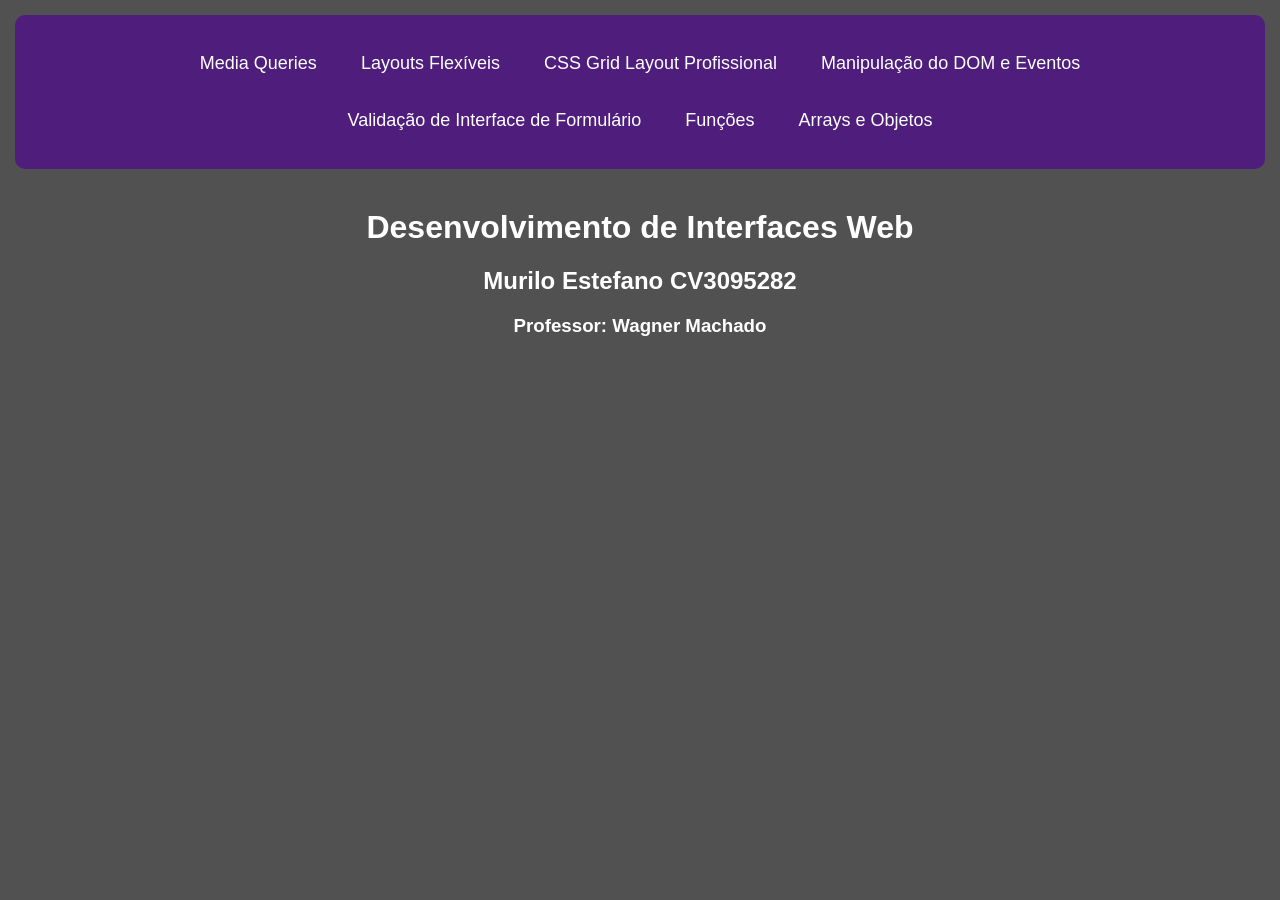
<file: index.html>
<!DOCTYPE html>
<html lang="en">
<head>
    <meta charset="UTF-8">
    <meta name="viewport" content="width=device-width, initial-scale=1.0">
    <link rel="stylesheet" href="./style.css">
    <title>Media querrys</title>
</head>
<body>
    <div class="container">
        <nav class="navBar">
                <a href="./MediaQueries/index.html">Media Queries</a>
                <a href="./LayoutsFlexiveis/index.html">Layouts Flexíveis</a>
                <a href="./CSS Grid Layout Profissional/index.html">CSS Grid Layout Profissional</a>
                <a href="./ManipulacaoDOM/index.html">Manipulação do DOM e Eventos</a>
                <a href="./Validação De Interfaces de Formulário/Index.html">Validação de Interface de Formulário</a>
                <a href="./funcoes/index.html">Funções</a>
                <a href="./Arrays_E_Objetos/index.html">Arrays e Objetos</a>
        </nav>
    </div>

        <h1>Desenvolvimento de Interfaces Web</h1>
        <h2>Murilo Estefano CV3095282</h2>
        <h3>Professor: Wagner Machado</h3>


    
</body>
</html>
</file>
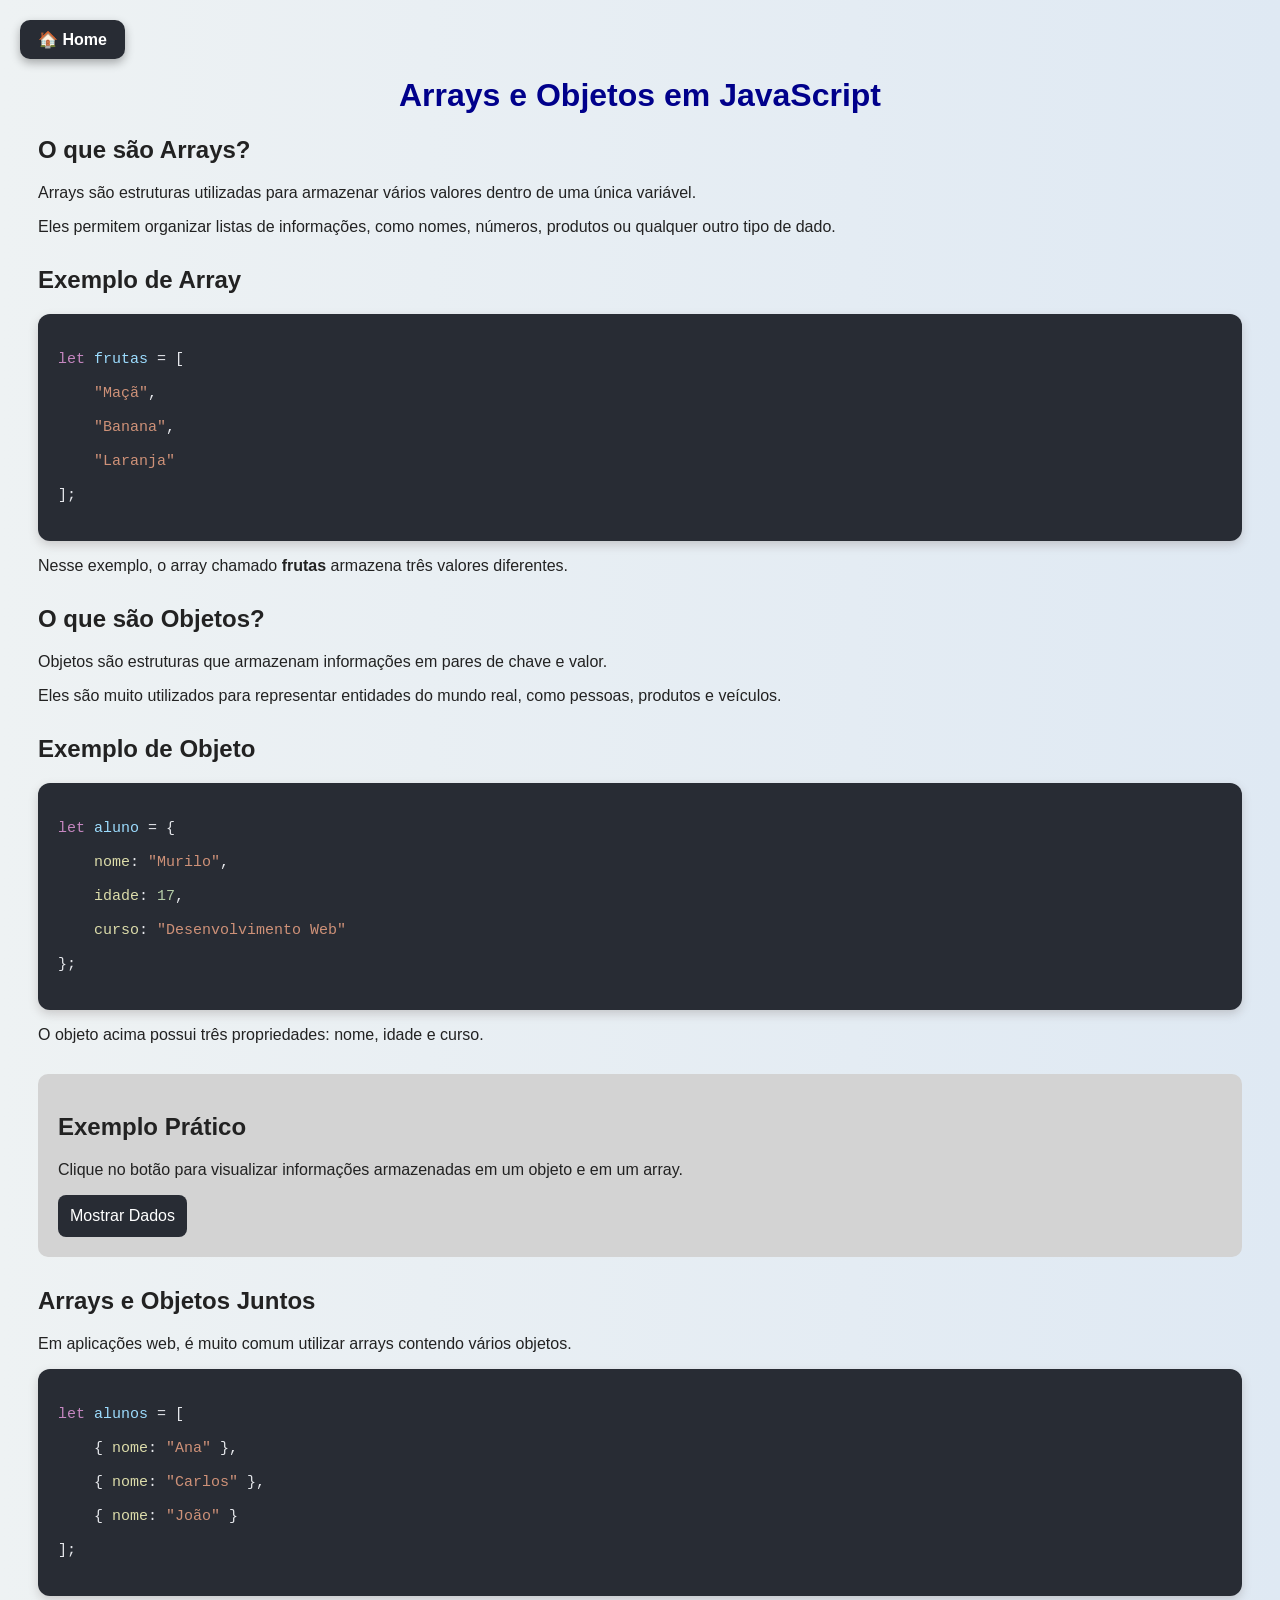
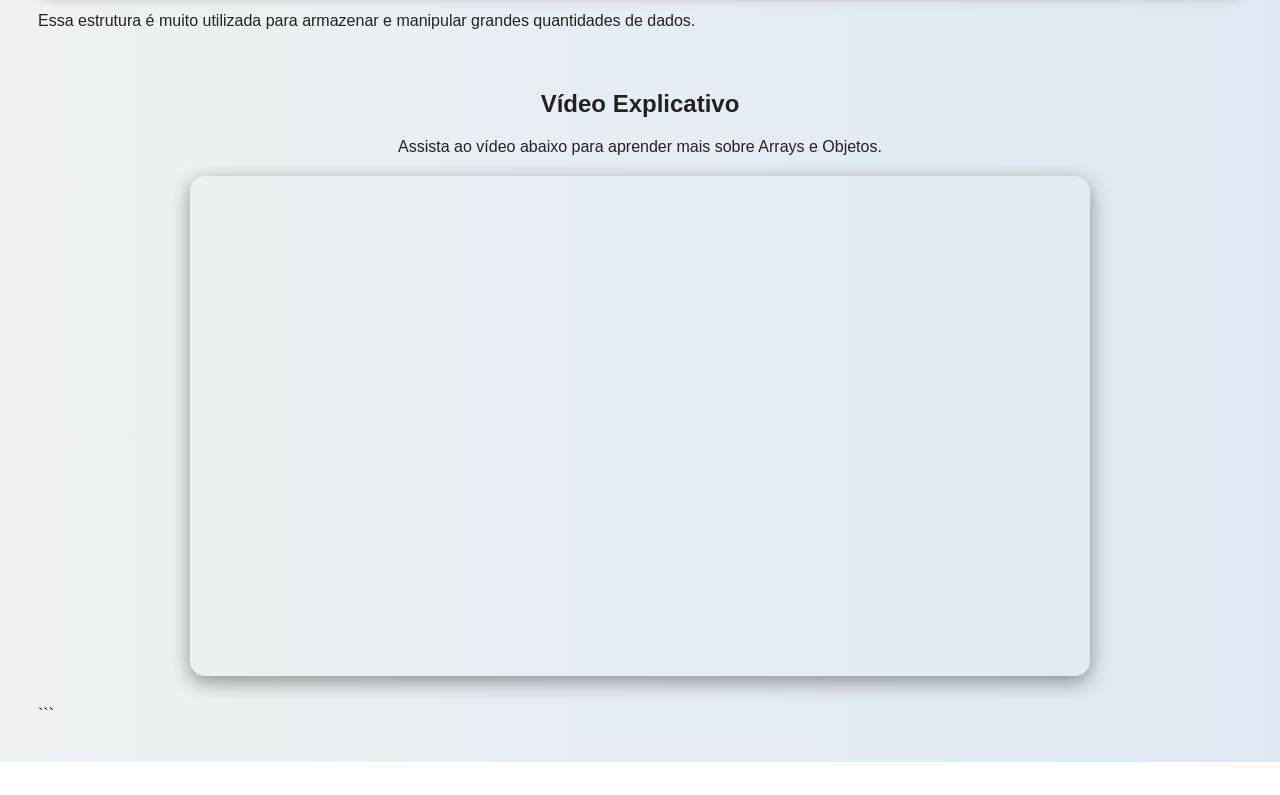
<file: Arrays_E_Objetos/index.html>
```html
<!DOCTYPE html>
<html lang="pt-BR">
<head>
    <meta charset="UTF-8">
    <meta name="viewport" content="width=device-width, initial-scale=1.0">

    <link rel="stylesheet" href="./arraysObjetos.css">

    <title>Arrays e Objetos</title>
</head>
<body>

    <a href="../index.html" class="botao-home">🏠 Home</a>

    <h1>Arrays e Objetos em JavaScript</h1>

    <section>
        <h2>O que são Arrays?</h2>

        <p>
            Arrays são estruturas utilizadas para armazenar vários valores
            dentro de uma única variável.
        </p>

        <p>
            Eles permitem organizar listas de informações, como nomes,
            números, produtos ou qualquer outro tipo de dado.
        </p>
    </section>

    <section>
        <h2>Exemplo de Array</h2>

<pre>
<code>
<span class="rosa">let</span> <span class="azul">frutas</span> = [

    <span class="laranja">"Maçã"</span>,

    <span class="laranja">"Banana"</span>,

    <span class="laranja">"Laranja"</span>

];
</code>
</pre>

        <p>
            Nesse exemplo, o array chamado <strong>frutas</strong>
            armazena três valores diferentes.
        </p>
    </section>

    <section>
        <h2>O que são Objetos?</h2>

        <p>
            Objetos são estruturas que armazenam informações em pares
            de chave e valor.
        </p>

        <p>
            Eles são muito utilizados para representar entidades do mundo
            real, como pessoas, produtos e veículos.
        </p>
    </section>

    <section>
        <h2>Exemplo de Objeto</h2>

<pre>
<code>
<span class="rosa">let</span> <span class="azul">aluno</span> = {

    <span class="amarelo">nome</span>: <span class="laranja">"Murilo"</span>,

    <span class="amarelo">idade</span>: <span class="verde">17</span>,

    <span class="amarelo">curso</span>: <span class="laranja">"Desenvolvimento Web"</span>

};
</code>
</pre>

        <p>
            O objeto acima possui três propriedades: nome, idade e curso.
        </p>
    </section>

    <section class="caixa">

        <h2>Exemplo Prático</h2>

        <p>
            Clique no botão para visualizar informações armazenadas
            em um objeto e em um array.
        </p>

        <button onclick="mostrarDados()">
            Mostrar Dados
        </button>

    </section>

    <section>
        <h2>Arrays e Objetos Juntos</h2>

        <p>
            Em aplicações web, é muito comum utilizar arrays contendo
            vários objetos.
        </p>

<pre>
<code>
<span class="rosa">let</span> <span class="azul">alunos</span> = [

    { <span class="amarelo">nome</span>: <span class="laranja">"Ana"</span> },

    { <span class="amarelo">nome</span>: <span class="laranja">"Carlos"</span> },

    { <span class="amarelo">nome</span>: <span class="laranja">"João"</span> }

];
</code>
</pre>

        <p>
            Essa estrutura é muito utilizada para armazenar e manipular
            grandes quantidades de dados.
        </p>

    </section>

    <section class="video-section">

        <h2>Vídeo Explicativo</h2>

        <p>
            Assista ao vídeo abaixo para aprender mais sobre Arrays e Objetos.
        </p>

        <div class="video-container">

            <iframe
                src="https://www.youtube.com/embed/XdkW62tkAgU"
                title="Arrays e Objetos JavaScript"
                allowfullscreen>
            </iframe>

        </div>

    </section>

    <script>

        function mostrarDados() {

            let frutas = [
                "Maçã",
                "Banana",
                "Laranja"
            ];

            let aluno = {
                nome: "Murilo",
                idade: 17
            };

            alert(
                "Primeira fruta: " + frutas[0] +
                "\nNome: " + aluno.nome +
                "\nIdade: " + aluno.idade
            );

        }

    </script>

</body>
</html>
```
</file>
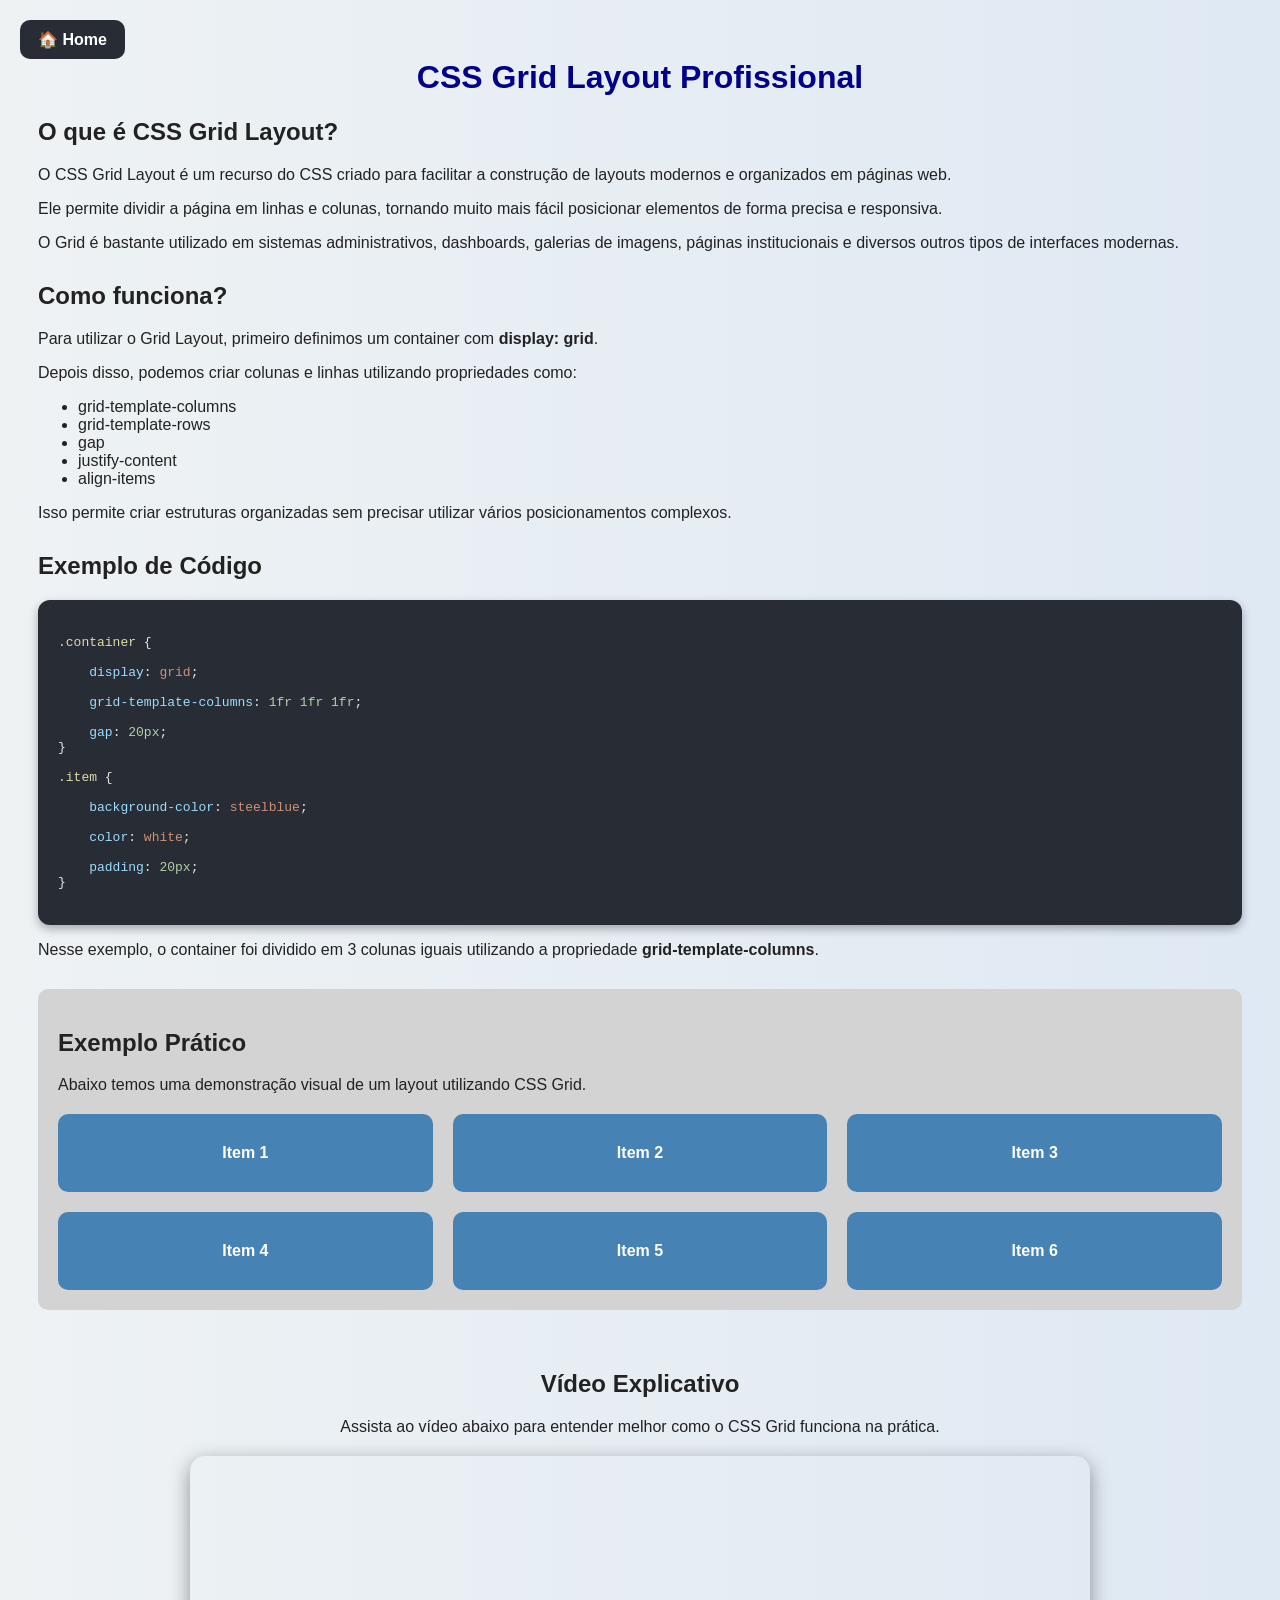
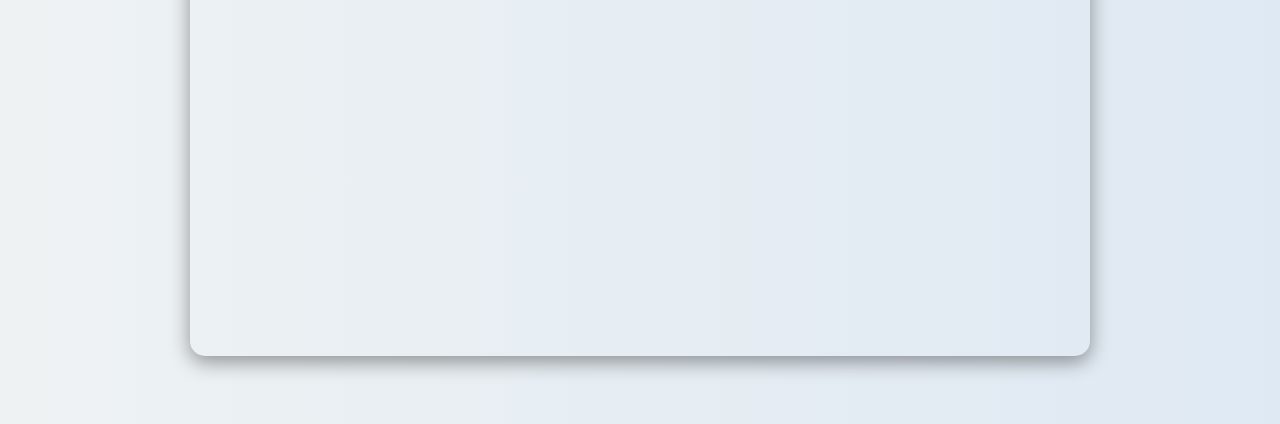
<file: CSS Grid Layout Profissional/index.html>
<!DOCTYPE html>
<html lang="pt-BR">
<head>
    <meta charset="UTF-8">
    <meta name="viewport" content="width=device-width, initial-scale=1.0">

    <link rel="stylesheet" href="./gridLayoutProfissional.css">

    <title>CSS Grid Layout Profissional</title>
</head>
<body>

    <a href="../index.html" class="botao-home">🏠 Home</a>

    <h1>CSS Grid Layout Profissional</h1>

    <section>
        <h2>O que é CSS Grid Layout?</h2>

        <p>
            O CSS Grid Layout é um recurso do CSS criado para facilitar a construção
            de layouts modernos e organizados em páginas web.
        </p>

        <p>
            Ele permite dividir a página em linhas e colunas, tornando muito mais fácil
            posicionar elementos de forma precisa e responsiva.
        </p>

        <p>
            O Grid é bastante utilizado em sistemas administrativos, dashboards,
            galerias de imagens, páginas institucionais e diversos outros tipos
            de interfaces modernas.
        </p>
    </section>

    <section>
        <h2>Como funciona?</h2>

        <p>
            Para utilizar o Grid Layout, primeiro definimos um container com
            <strong>display: grid</strong>.
        </p>

        <p>
            Depois disso, podemos criar colunas e linhas utilizando propriedades como:
        </p>

        <ul>
            <li>grid-template-columns</li>
            <li>grid-template-rows</li>
            <li>gap</li>
            <li>justify-content</li>
            <li>align-items</li>
        </ul>

        <p>
            Isso permite criar estruturas organizadas sem precisar utilizar vários
            posicionamentos complexos.
        </p>
    </section>

    <section>
        <h2>Exemplo de Código</h2>

<pre>
<code>
<span class="amarelo">.container</span> {

    <span class="azul">display</span>: <span class="laranja">grid</span>;

    <span class="azul">grid-template-columns</span>: <span class="verde">1fr 1fr 1fr</span>;

    <span class="azul">gap</span>: <span class="verde">20px</span>;
}

<span class="amarelo">.item</span> {

    <span class="azul">background-color</span>: <span class="laranja">steelblue</span>;

    <span class="azul">color</span>: <span class="laranja">white</span>;

    <span class="azul">padding</span>: <span class="verde">20px</span>;
}
</code>
</pre>

        <p>
            Nesse exemplo, o container foi dividido em 3 colunas iguais utilizando
            a propriedade <strong>grid-template-columns</strong>.
        </p>
    </section>

    <section class="caixa">
        <h2>Exemplo Prático</h2>

        <p>
            Abaixo temos uma demonstração visual de um layout utilizando CSS Grid.
        </p>

        <div class="grid-container">

            <div class="grid-item">Item 1</div>

            <div class="grid-item">Item 2</div>

            <div class="grid-item">Item 3</div>

            <div class="grid-item">Item 4</div>

            <div class="grid-item">Item 5</div>

            <div class="grid-item">Item 6</div>

        </div>
    </section>

    <section class="video-section">

        <h2>Vídeo Explicativo</h2>

        <p>
            Assista ao vídeo abaixo para entender melhor como o CSS Grid funciona
            na prática.
        </p>

        <div class="video-container">

            <iframe
        src="https://www.youtube.com/embed/p8q2_VIk-2Y"
        title="Vídeo sobre CSS Grid"
        allowfullscreen>
    </iframe>

        </div>

    </section>

</body>
</html>
</file>
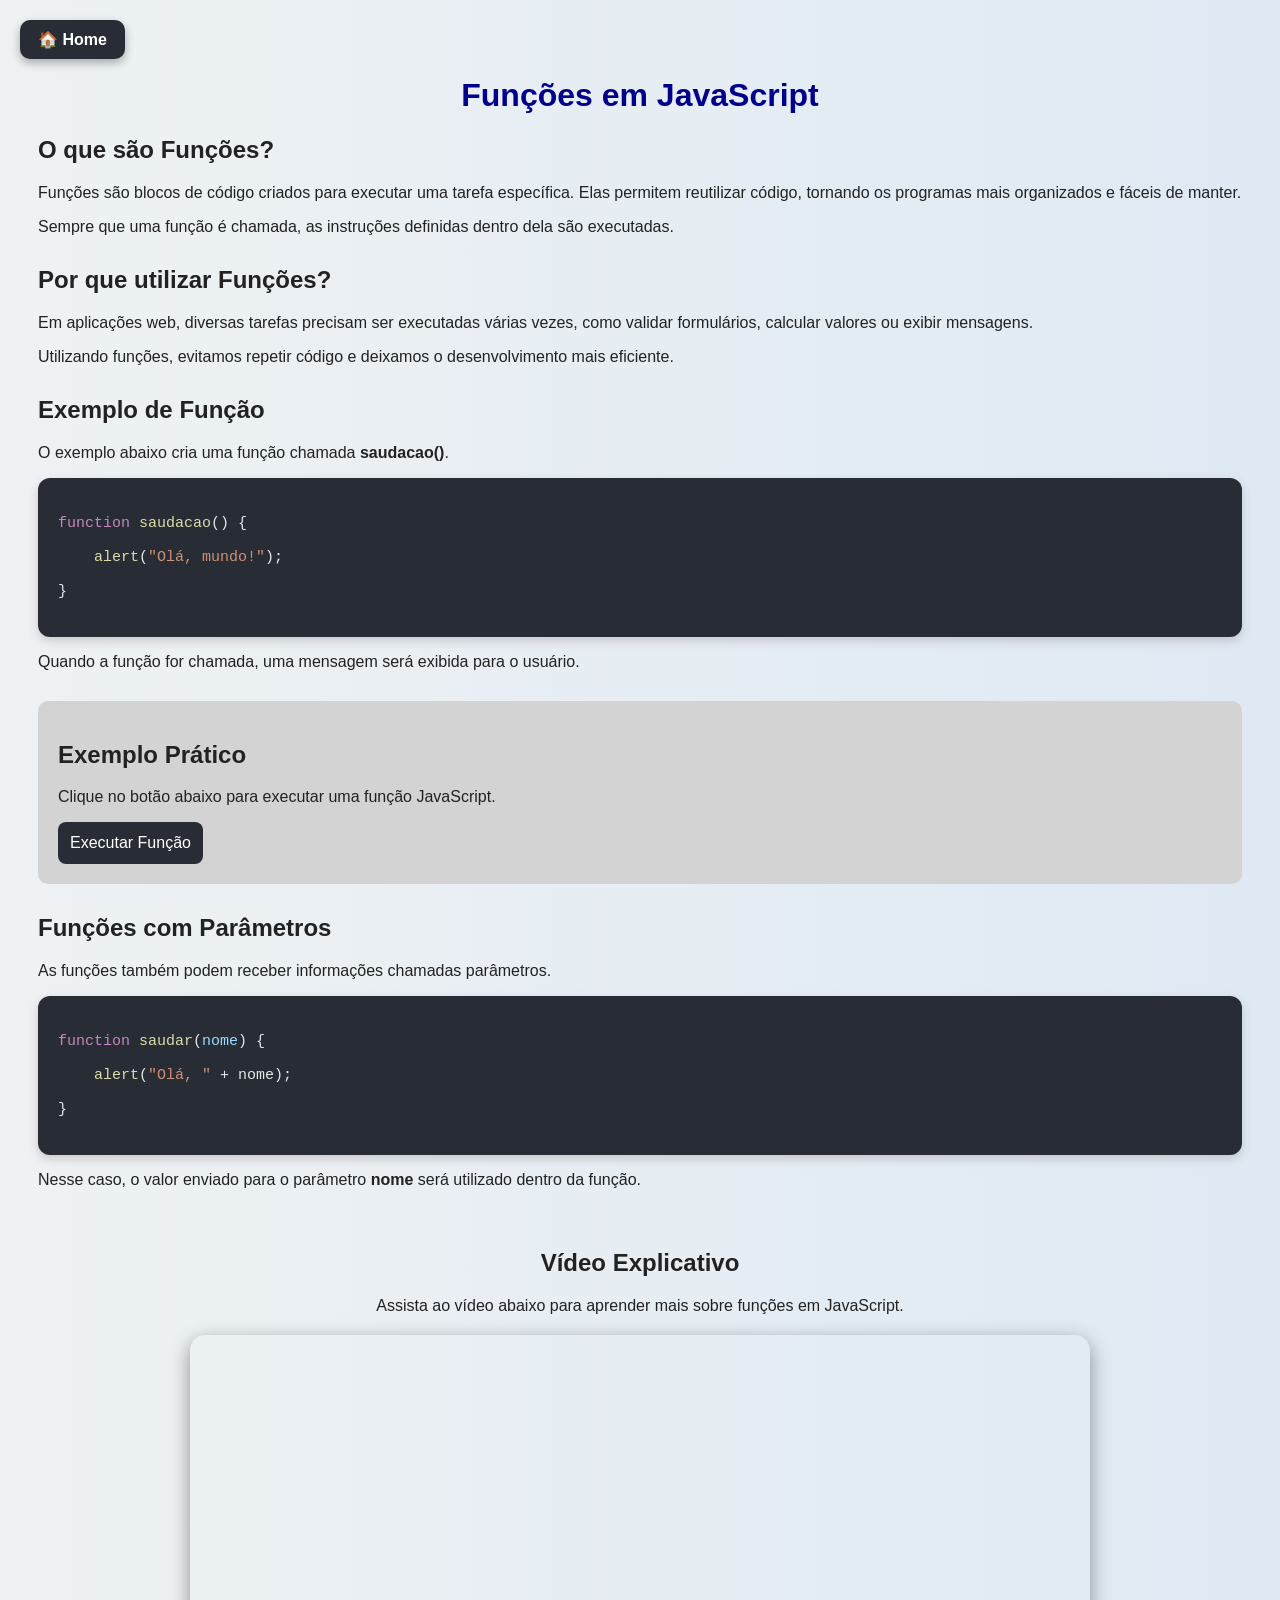
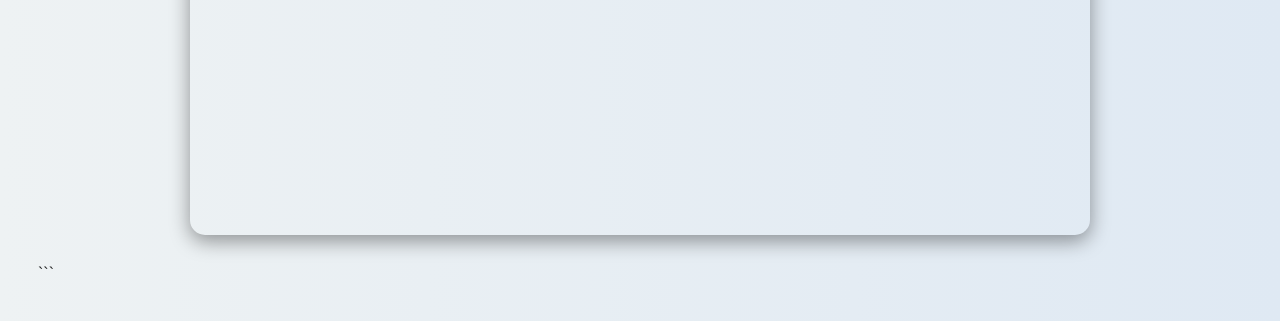
<file: funcoes/index.html>
```html
<!DOCTYPE html>
<html lang="pt-BR">
<head>
    <meta charset="UTF-8">
    <meta name="viewport" content="width=device-width, initial-scale=1.0">

    <link rel="stylesheet" href="./funcoes.css">

    <title>Funções em JavaScript</title>
</head>
<body>

    <a href="../index.html" class="botao-home">🏠 Home</a>

    <h1>Funções em JavaScript</h1>

    <section>
        <h2>O que são Funções?</h2>

        <p>
            Funções são blocos de código criados para executar uma tarefa específica.
            Elas permitem reutilizar código, tornando os programas mais organizados
            e fáceis de manter.
        </p>

        <p>
            Sempre que uma função é chamada, as instruções definidas dentro dela
            são executadas.
        </p>
    </section>

    <section>
        <h2>Por que utilizar Funções?</h2>

        <p>
            Em aplicações web, diversas tarefas precisam ser executadas várias vezes,
            como validar formulários, calcular valores ou exibir mensagens.
        </p>

        <p>
            Utilizando funções, evitamos repetir código e deixamos o desenvolvimento
            mais eficiente.
        </p>
    </section>

    <section>
        <h2>Exemplo de Função</h2>

        <p>
            O exemplo abaixo cria uma função chamada
            <strong>saudacao()</strong>.
        </p>

<pre>
<code>
<span class="rosa">function</span> <span class="amarelo">saudacao</span>() {

    <span class="amarelo">alert</span>(<span class="laranja">"Olá, mundo!"</span>);

}
</code>
</pre>

        <p>
            Quando a função for chamada, uma mensagem será exibida para o usuário.
        </p>
    </section>

    <section class="caixa">
        <h2>Exemplo Prático</h2>

        <p>
            Clique no botão abaixo para executar uma função JavaScript.
        </p>

        <button onclick="mostrarMensagem()">
            Executar Função
        </button>

    </section>

    <section>
        <h2>Funções com Parâmetros</h2>

        <p>
            As funções também podem receber informações chamadas parâmetros.
        </p>

<pre>
<code>
<span class="rosa">function</span> <span class="amarelo">saudar</span>(<span class="azul">nome</span>) {

    <span class="amarelo">alert</span>(<span class="laranja">"Olá, "</span> + nome);

}
</code>
</pre>

        <p>
            Nesse caso, o valor enviado para o parâmetro
            <strong>nome</strong> será utilizado dentro da função.
        </p>
    </section>

    <section class="video-section">

        <h2>Vídeo Explicativo</h2>

        <p>
            Assista ao vídeo abaixo para aprender mais sobre funções em JavaScript.
        </p>

        <div class="video-container">

            <iframe
                src="https://www.youtube.com/embed/mc3TKp2XzhI"
                title="Funções JavaScript"
                allowfullscreen>
            </iframe>

        </div>

    </section>

    <script>

        function mostrarMensagem() {

            alert("Função executada com sucesso!");

        }

    </script>

</body>
</html>
```
</file>
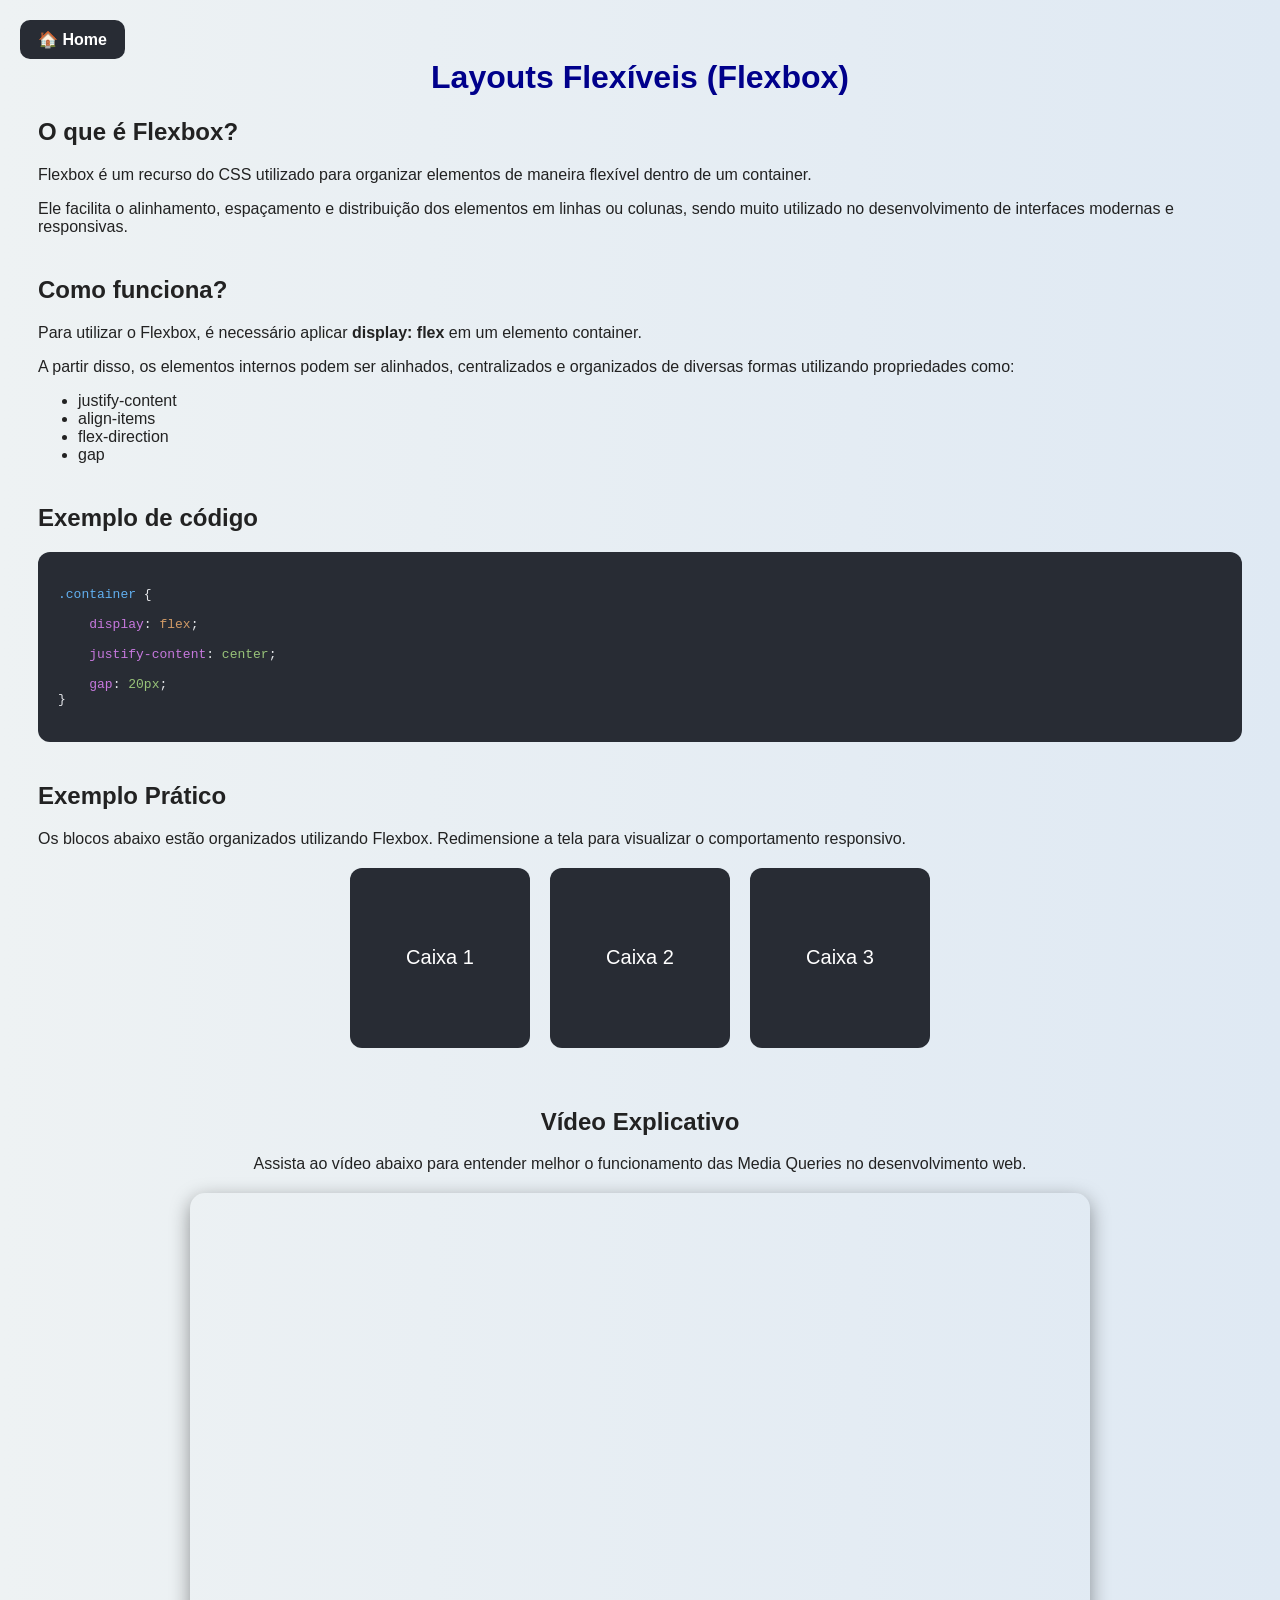
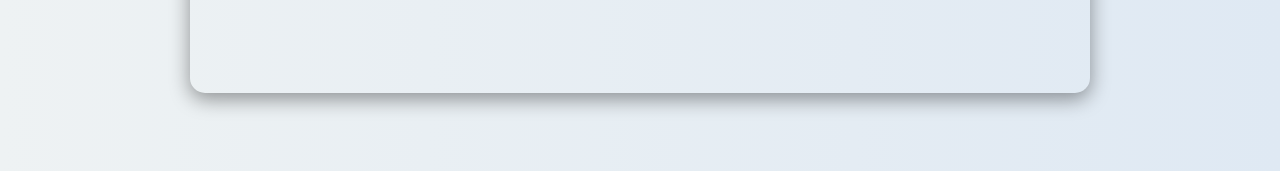
<file: LayoutsFlexiveis/index.html>
<!DOCTYPE html>
<html lang="pt-BR">
<head>
    <meta charset="UTF-8">
    <meta name="viewport" content="width=device-width, initial-scale=1.0">
    
    <link rel="stylesheet" href="./flexbox.css">

    <title>Layouts Flexíveis - Flexbox</title>
</head>
<body>

    <a href="../index.html" class="botao-home">🏠 Home</a>

    <h1>Layouts Flexíveis (Flexbox)</h1>

    <section>

        <h2>O que é Flexbox?</h2>

        <p>
            Flexbox é um recurso do CSS utilizado para organizar elementos
            de maneira flexível dentro de um container.
        </p>

        <p>
            Ele facilita o alinhamento, espaçamento e distribuição dos elementos
            em linhas ou colunas, sendo muito utilizado no desenvolvimento
            de interfaces modernas e responsivas.
        </p>

    </section>

    <section>

        <h2>Como funciona?</h2>

        <p>
            Para utilizar o Flexbox, é necessário aplicar
            <strong>display: flex</strong> em um elemento container.
        </p>

        <p>
            A partir disso, os elementos internos podem ser alinhados,
            centralizados e organizados de diversas formas utilizando
            propriedades como:
        </p>

        <ul>
            <li>justify-content</li>
            <li>align-items</li>
            <li>flex-direction</li>
            <li>gap</li>
        </ul>

    </section>

    <section>

        <h2>Exemplo de código</h2>

<pre>
<code>
<span class="azul">.container</span> {

    <span class="rosa">display</span>: <span class="laranja">flex</span>;

    <span class="rosa">justify-content</span>: <span class="verde">center</span>;

    <span class="rosa">gap</span>: <span class="verde">20px</span>;
}
</code>
</pre>

    </section>

    <section class="demonstracao">

        <h2>Exemplo Prático</h2>

        <p>
            Os blocos abaixo estão organizados utilizando Flexbox.
            Redimensione a tela para visualizar o comportamento responsivo.
        </p>

        <div class="container-flex">

            <div class="caixa">Caixa 1</div>

            <div class="caixa">Caixa 2</div>

            <div class="caixa">Caixa 3</div>

        </div>

    </section>

    <section class="video-section">

    <h2>Vídeo Explicativo</h2>

    <p>
        Assista ao vídeo abaixo para entender melhor o funcionamento
        das Media Queries no desenvolvimento web.
    </p>

    <div class="video-container">

        <iframe 
            src="https://www.youtube.com/embed/YeGn9nGies0"
            title="Vídeo sobre Media Queries"
            allowfullscreen>
        </iframe>

    </div>

</section>

</body>
</html>
</file>
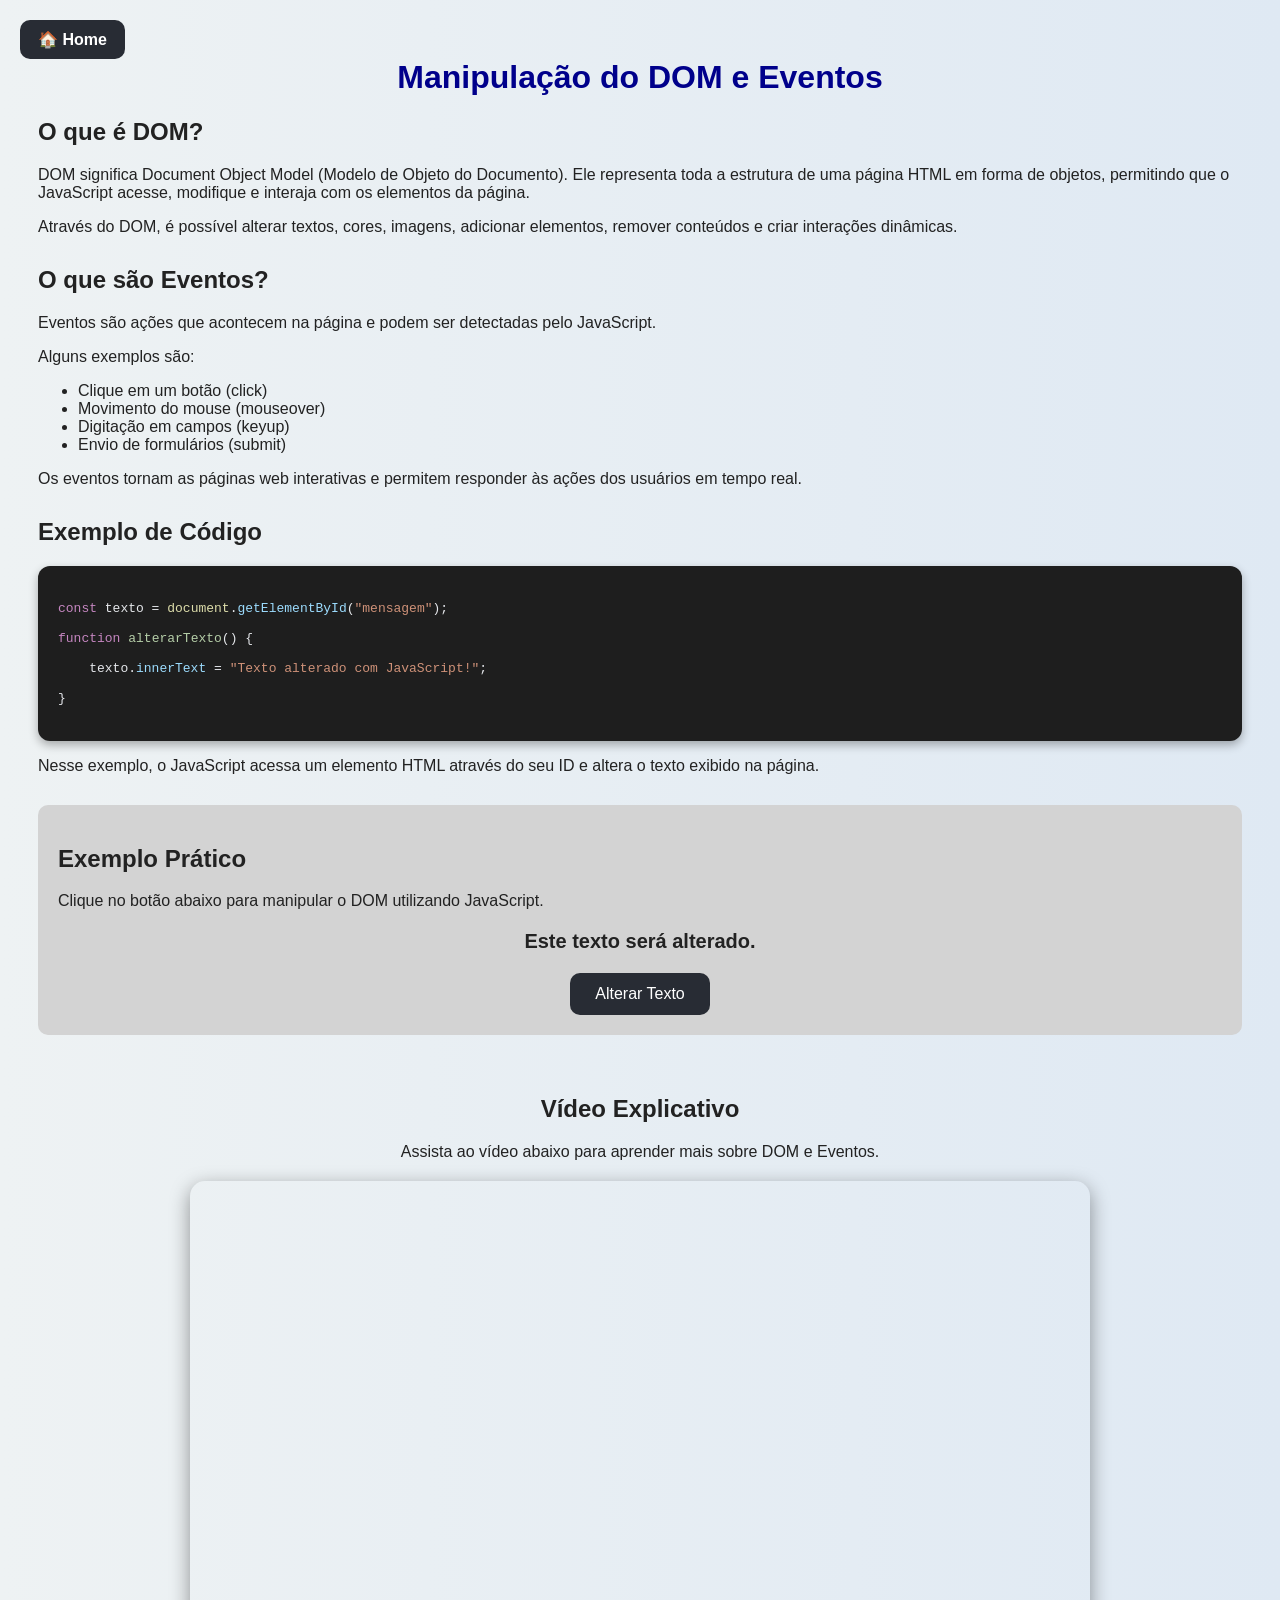
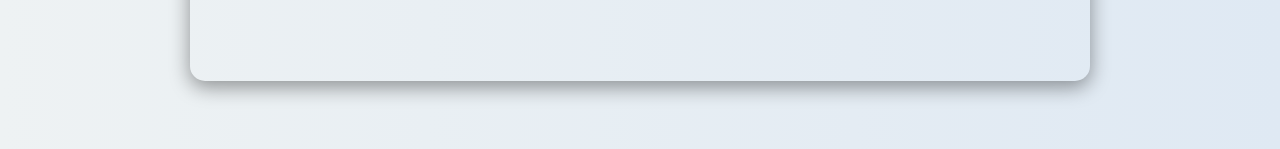
<file: ManipulacaoDOM/index.html>
<!DOCTYPE html>
<html lang="pt-BR">
<head>
    <meta charset="UTF-8">
    <meta name="viewport" content="width=device-width, initial-scale=1.0">
    
    <link rel="stylesheet" href="./dom.css">

    <title>Manipulação do DOM e Eventos</title>
</head>
<body>

    <a href="../index.html" class="botao-home">🏠 Home</a>

    <h1>Manipulação do DOM e Eventos</h1>

    <section>

        <h2>O que é DOM?</h2>

        <p>
            DOM significa Document Object Model (Modelo de Objeto do Documento).
            Ele representa toda a estrutura de uma página HTML em forma de objetos,
            permitindo que o JavaScript acesse, modifique e interaja com os elementos da página.
        </p>

        <p>
            Através do DOM, é possível alterar textos, cores, imagens,
            adicionar elementos, remover conteúdos e criar interações dinâmicas.
        </p>

    </section>

    <section>

        <h2>O que são Eventos?</h2>

        <p>
            Eventos são ações que acontecem na página e podem ser detectadas
            pelo JavaScript.
        </p>

        <p>
            Alguns exemplos são:
        </p>

        <ul>
            <li>Clique em um botão (click)</li>
            <li>Movimento do mouse (mouseover)</li>
            <li>Digitação em campos (keyup)</li>
            <li>Envio de formulários (submit)</li>
        </ul>

        <p>
            Os eventos tornam as páginas web interativas e permitem responder
            às ações dos usuários em tempo real.
        </p>

    </section>

    <section>

        <h2>Exemplo de Código</h2>

<pre>
<code>
<span class="rosa">const</span> texto = <span class="amarelo">document</span>.<span class="azul">getElementById</span>(<span class="laranja">"mensagem"</span>);

<span class="rosa">function</span> <span class="verde">alterarTexto</span>() {

    texto.<span class="azul">innerText</span> = <span class="laranja">"Texto alterado com JavaScript!"</span>;

}
</code>
</pre>

        <p>
            Nesse exemplo, o JavaScript acessa um elemento HTML através do seu ID
            e altera o texto exibido na página.
        </p>

    </section>

    <section class="caixa">

        <h2>Exemplo Prático</h2>

        <p>
            Clique no botão abaixo para manipular o DOM utilizando JavaScript.
        </p>

        <div class="exemplo-dom">

            <p id="mensagem">
                Este texto será alterado.
            </p>

            <button onclick="alterarTexto()">
                Alterar Texto
            </button>

        </div>

    </section>

    <section class="video-section">

        <h2>Vídeo Explicativo</h2>

        <p>
            Assista ao vídeo abaixo para aprender mais sobre DOM e Eventos.
        </p>

        <div class="video-container">

            <iframe
                src="https://www.youtube.com/embed/0buVOT-pBtw"
                title="Manipulação do DOM e Eventos"
                allowfullscreen>
            </iframe>

        </div>

    </section>
<script src="./script.js"></script>
</body>
</html>
</file>
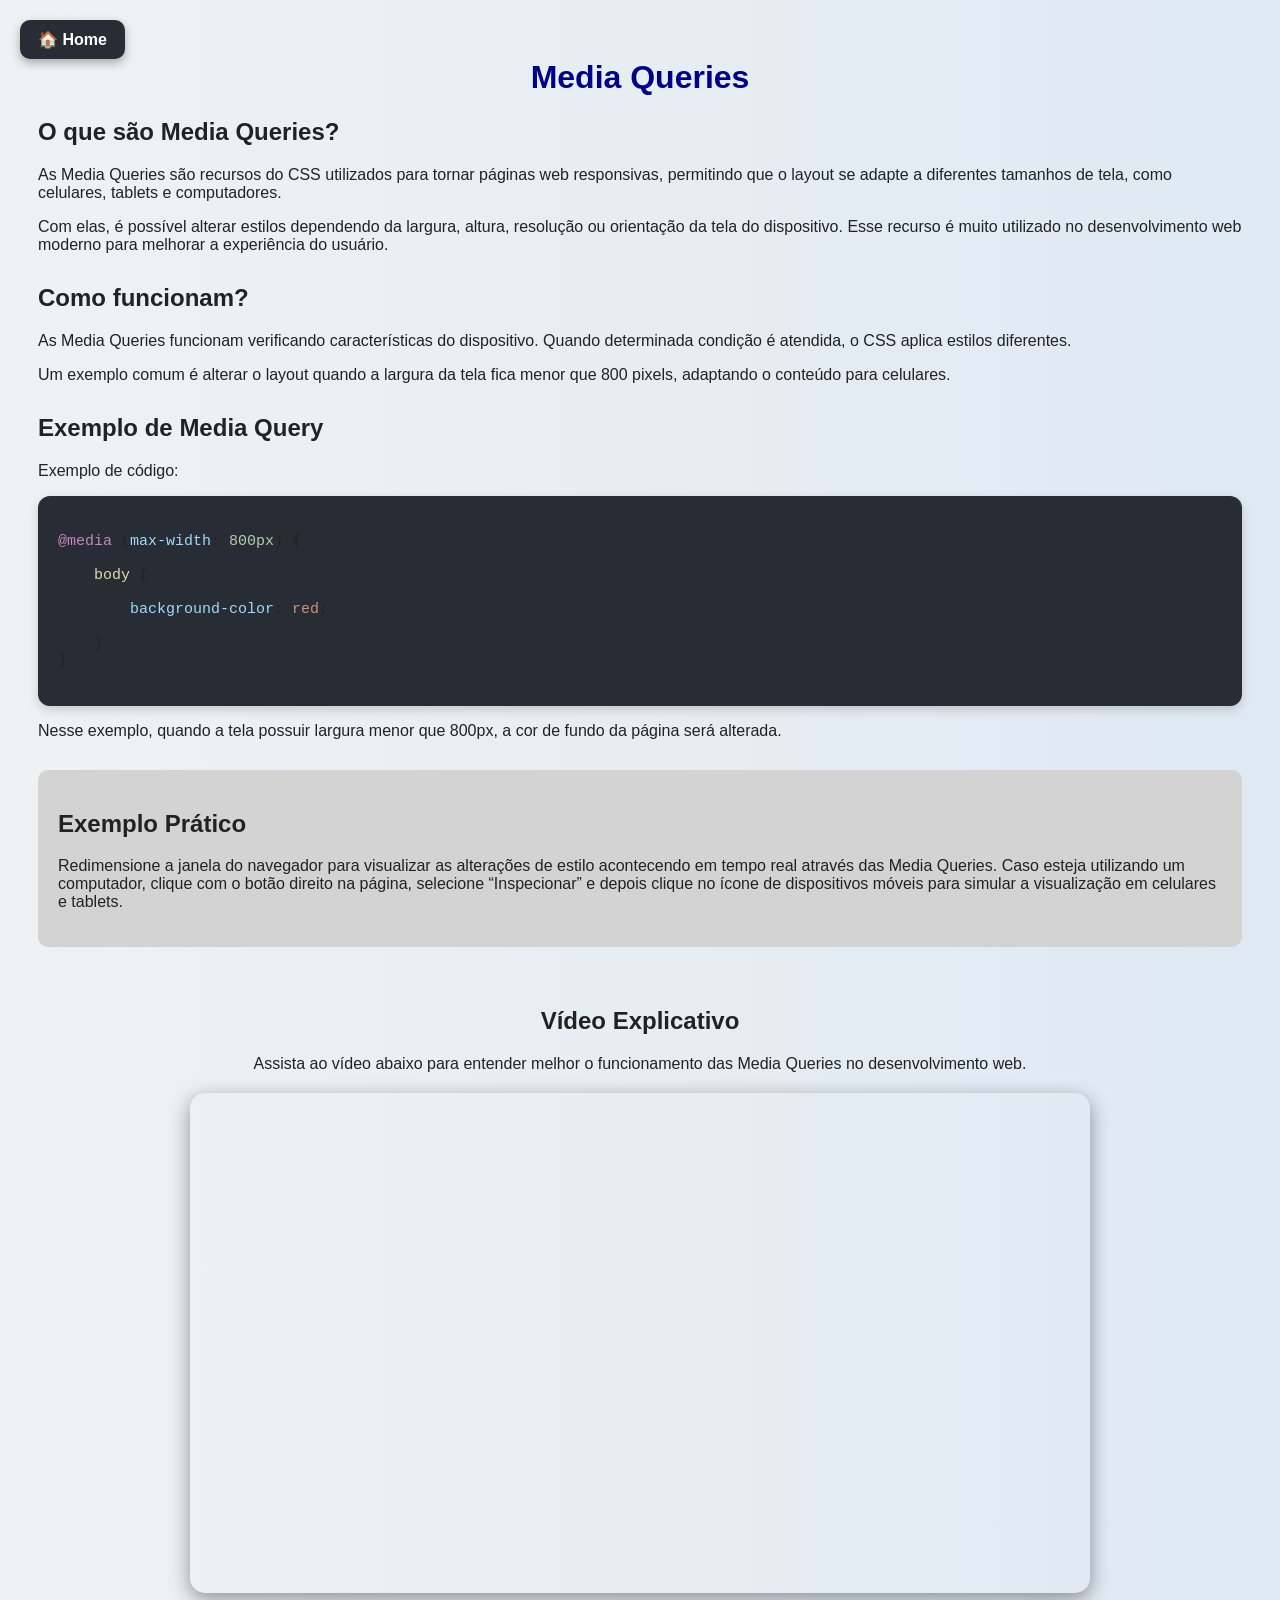
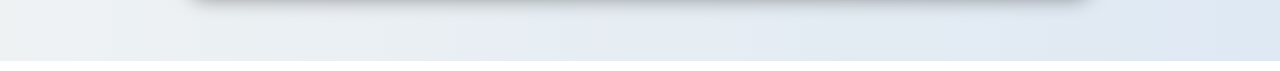
<file: MediaQueries/index.html>
<!DOCTYPE html>
<html lang="pt-BR">
<head>
    <meta charset="UTF-8">
    <meta name="viewport" content="width=device-width, initial-scale=1.0">

    <link rel="stylesheet" href="./mediaQueries.css">

    <title>Media Queries</title>
</head>
<body>
    <a href="../index.html" class="botao-home">🏠 Home</a>

    <h1>Media Queries</h1>

    <section>
        <h2>O que são Media Queries?</h2>

        <p>
            As Media Queries são recursos do CSS utilizados para tornar páginas web responsivas,
            permitindo que o layout se adapte a diferentes tamanhos de tela, como celulares,
            tablets e computadores.
        </p>

        <p>
            Com elas, é possível alterar estilos dependendo da largura, altura,
            resolução ou orientação da tela do dispositivo. Esse recurso é muito
            utilizado no desenvolvimento web moderno para melhorar a experiência do usuário.
        </p>
    </section>

    <section>
        <h2>Como funcionam?</h2>

        <p>
            As Media Queries funcionam verificando características do dispositivo.
            Quando determinada condição é atendida, o CSS aplica estilos diferentes.
        </p>

        <p>
            Um exemplo comum é alterar o layout quando a largura da tela fica menor
            que 800 pixels, adaptando o conteúdo para celulares.
        </p>
    </section>

    <section>
        <h2>Exemplo de Media Query</h2>

        <p>
            Exemplo de código:
        </p>

<pre>
<code>
<span class="rosa">@media</span> (<span class="azul">max-width</span>: <span class="verde">800px</span>) {

    <span class="amarelo">body</span> {

        <span class="azul">background-color</span>: <span class="laranja">red</span>;

    }
}
</code>
</pre>

        <p>
            Nesse exemplo, quando a tela possuir largura menor que 800px,
            a cor de fundo da página será alterada.
        </p>
    </section>

    <section class="caixa">
        <h2>Exemplo Prático</h2>

        <p>
            Redimensione a janela do navegador para visualizar as alterações de estilo
            acontecendo em tempo real através das Media Queries.

            Caso esteja utilizando um computador, clique com o botão direito na página,
            selecione “Inspecionar” e depois clique no ícone de dispositivos móveis
            para simular a visualização em celulares e tablets.
        </p>
    </section>

    <section class="video-section">

    <h2>Vídeo Explicativo</h2>

    <p>
        Assista ao vídeo abaixo para entender melhor o funcionamento
        das Media Queries no desenvolvimento web.
    </p>

    <div class="video-container">

        <iframe 
            src="https://www.youtube.com/embed/9rY8V2rvP2o"
            title="Vídeo sobre Media Queries"
            allowfullscreen>
        </iframe>

    </div>

</section>

</body>
</html>
</file>
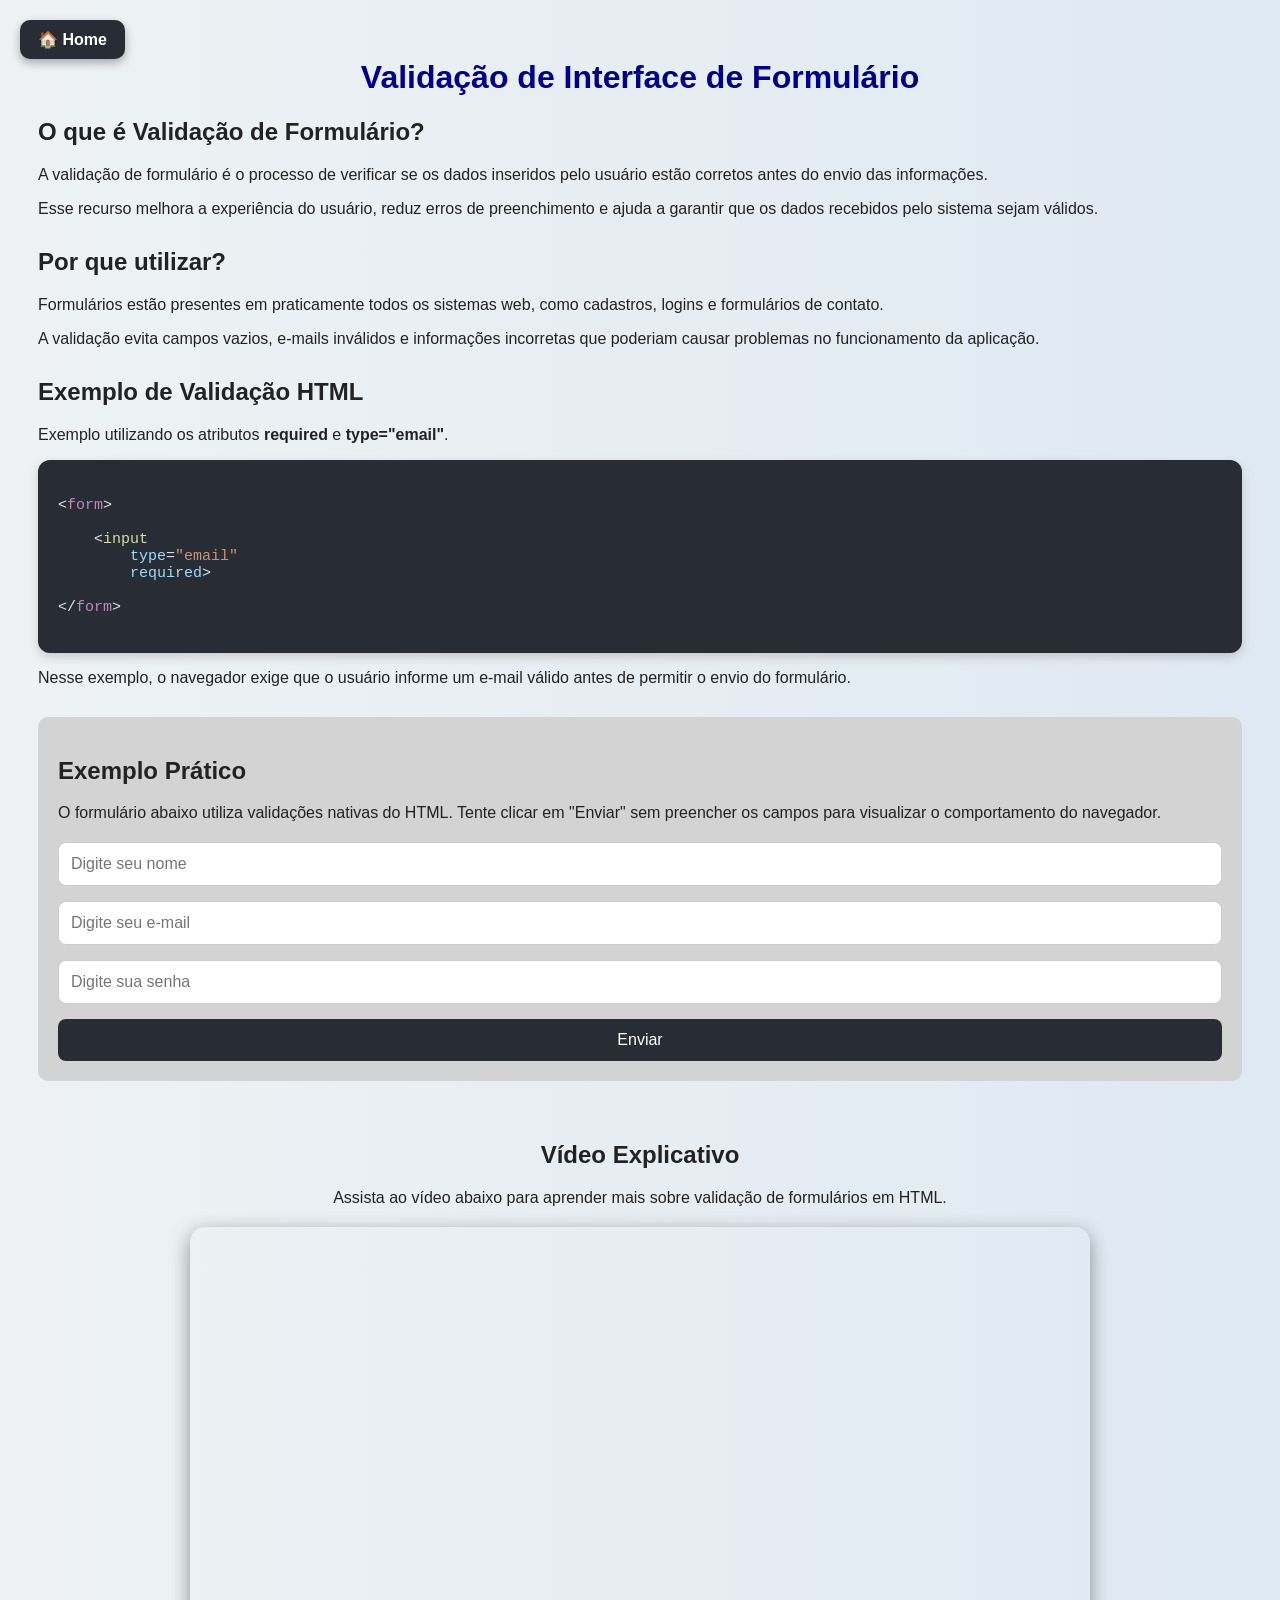
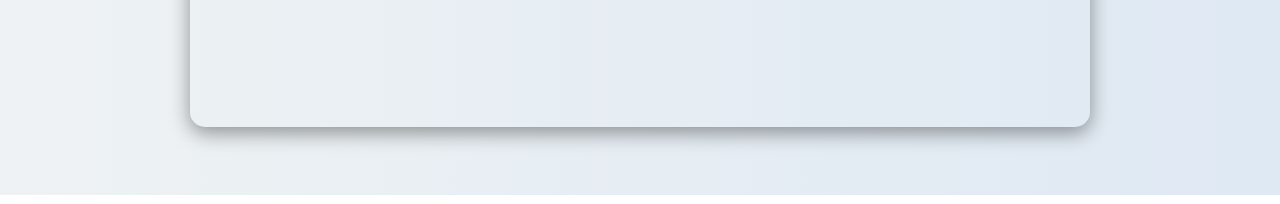
<file: Validação De Interfaces de Formulário/Index.html>
<!DOCTYPE html>
<html lang="pt-BR">
<head>
    <meta charset="UTF-8">
    <meta name="viewport" content="width=device-width, initial-scale=1.0">

    <link rel="stylesheet" href="./validacaoFormulario.css">

    <title>Validação de Interface de Formulário</title>
</head>
<body>

    <a href="../index.html" class="botao-home">🏠 Home</a>

    <h1>Validação de Interface de Formulário</h1>

    <section>
        <h2>O que é Validação de Formulário?</h2>

        <p>
            A validação de formulário é o processo de verificar se os dados
            inseridos pelo usuário estão corretos antes do envio das informações.
        </p>

        <p>
            Esse recurso melhora a experiência do usuário, reduz erros de preenchimento
            e ajuda a garantir que os dados recebidos pelo sistema sejam válidos.
        </p>
    </section>

    <section>
        <h2>Por que utilizar?</h2>

        <p>
            Formulários estão presentes em praticamente todos os sistemas web,
            como cadastros, logins e formulários de contato.
        </p>

        <p>
            A validação evita campos vazios, e-mails inválidos e informações
            incorretas que poderiam causar problemas no funcionamento da aplicação.
        </p>
    </section>

    <section>
        <h2>Exemplo de Validação HTML</h2>

        <p>
            Exemplo utilizando os atributos <strong>required</strong> e
            <strong>type="email"</strong>.
        </p>

<pre>
<code>
&lt;<span class="rosa">form</span>&gt;

    &lt;<span class="amarelo">input</span>
        <span class="azul">type</span>=<span class="laranja">"email"</span>
        <span class="azul">required</span>&gt;

&lt;/<span class="rosa">form</span>&gt;
</code>
</pre>

        <p>
            Nesse exemplo, o navegador exige que o usuário informe um e-mail
            válido antes de permitir o envio do formulário.
        </p>
    </section>

    <section class="caixa">
        <h2>Exemplo Prático</h2>

        <p>
            O formulário abaixo utiliza validações nativas do HTML.
            Tente clicar em "Enviar" sem preencher os campos para visualizar
            o comportamento do navegador.
        </p>

        <form class="formulario">

            <input
                type="text"
                placeholder="Digite seu nome"
                required>

            <input
                type="email"
                placeholder="Digite seu e-mail"
                required>

            <input
                type="password"
                placeholder="Digite sua senha"
                minlength="6"
                required>

            <button type="submit">
                Enviar
            </button>

        </form>
    </section>

    <section class="video-section">

        <h2>Vídeo Explicativo</h2>

        <p>
            Assista ao vídeo abaixo para aprender mais sobre validação de
            formulários em HTML.
        </p>

        <div class="video-container">

            <iframe
                src="https://www.youtube.com/embed/uvzFT-TCVFM"
                title="Validação de Formulários HTML"
                allowfullscreen>
            </iframe>

        </div>

    </section>

</body>
</html>
</file>
<file: style.css>
body {
    background-color: rgb(82, 81, 81);
    font-family: Arial, Helvetica, sans-serif;
    margin: 0;
    padding: 15px;
}

.container {
    background-color: rgb(79, 30, 124);
    border-radius: 10px;
}

.navBar {
    font-size: 18px;
    display: flex;
    justify-content: center;
    align-items: center;

    flex-wrap: wrap; /* importante */

    padding: 30px;
    gap: 20px;
}

.navBar a {
    color: white;

    text-decoration: none;

    transition: 0.3s ease;

    padding: 8px 12px;

    border-radius: 8px;

    text-align: center;
}

.navBar a:hover {
    background-color: rgb(118, 60, 170);

    transform: translateY(-3px);

    box-shadow: 0px 4px 10px rgba(0,0,0,0.3);
}

h1,
h2,
h3 {
    text-align: center;
    color: white;
}

h1 {
    margin-top: 40px;
}

/* RESPONSIVIDADE */

@media (max-width: 768px) {

    .navBar {
        flex-direction: column;

        gap: 12px;

        padding: 20px;
    }

    .navBar a {
        width: 90%;

        background-color: rgba(255,255,255,0.1);

        padding: 12px;
    }

    h1 {
        font-size: 28px;
    }

    h2 {
        font-size: 20px;
    }

    h3 {
        font-size: 18px;
    }
}
</file>
<file: Arrays_E_Objetos/arraysObjetos.css>
body {
    font-family: Arial, Helvetica, sans-serif;

    background: linear-gradient(to right, #eef2f3, #dfe9f3);

    color: #222;

    padding: 30px;

    transition: 0.5s;
}

h1 {
    text-align: center;

    color: darkblue;
}

section {
    margin-bottom: 30px;
}

.caixa {
    background-color: lightgray;

    padding: 20px;

    border-radius: 10px;
}

/* FORMULÁRIO */

.formulario {
    display: flex;

    flex-direction: column;

    gap: 15px;

    margin-top: 20px;
}

.formulario input {
    padding: 12px;

    border: 1px solid #ccc;

    border-radius: 8px;

    font-size: 16px;
}

.formulario button {
    padding: 12px;

    border: none;

    border-radius: 8px;

    background-color: #282c34;

    color: white;

    font-size: 16px;

    cursor: pointer;

    transition: 0.3s;
}

.formulario button:hover {
    background-color: #3d4350;
}

/* MEDIA QUERY */

@media (max-width: 800px) {

    body {
        background: linear-gradient(to right, #1f1f1f, #2c2c2c);

        color: white;
    }

    h1 {
        color: #61dafb;
    }

    .caixa {
        background-color: #444;
    }

    pre {
        background-color: #282c34;
    }
}

/* BLOCO DE CÓDIGO */

pre {
    background-color: #282c34;

    padding: 20px;

    border-radius: 12px;

    font-size: 15px;

    color: #e5e7eb;

    overflow-x: auto;

    box-shadow: 0px 4px 10px rgba(122, 114, 114, 0.3);

    transition: 0.3s ease;
}

pre:hover {
    transform: scale(1.02);

    box-shadow: 0px 6px 20px rgba(0,0,0,0.5);
}

/* CORES DO CÓDIGO */

.rosa {
    color: #c586c0;
}

.azul {
    color: #9cdcfe;
}

.verde {
    color: #b5cea8;
}

.amarelo {
    color: #dcdcaa;
}

.laranja {
    color: #ce9178;
}

/* BOTÃO HOME */

.botao-home {
    position: fixed;

    top: 20px;
    left: 20px;

    background-color: #282c34;

    color: white;

    padding: 10px 18px;

    border-radius: 10px;

    text-decoration: none;

    font-weight: bold;

    transition: 0.3s ease;

    box-shadow: 0px 4px 10px rgba(0,0,0,0.3);
}

.botao-home:hover {
    background-color: #3d4350;

    transform: scale(1.05);
}

/* VÍDEO */

.video-section {
    margin-top: 60px;

    text-align: center;
}

.video-container {
    display: flex;

    justify-content: center;

    margin-top: 20px;
}

.video-container iframe {
    width: 80%;

    max-width: 900px;

    height: 500px;

    border: none;

    border-radius: 15px;

    box-shadow: 0px 6px 20px rgba(0,0,0,0.4);

    transition: 0.3s ease;
}

.video-container iframe:hover {
    transform: scale(1.01);
}

@media (max-width: 800px) {

    .video-container iframe {
        width: 100%;

        height: 250px;
    }
}

.caixa button {
    padding: 12px;
    border: none;
    border-radius: 8px;
    background-color: #282c34;
    color: white;
    font-size: 16px;
    cursor: pointer;
    transition: 0.3s;
}

.caixa button:hover {
    background-color: #3d4350;
}
</file>
<file: CSS Grid Layout Profissional/gridLayoutProfissional.css>
body {
    font-family: Arial, Helvetica, sans-serif;

    background: linear-gradient(to right, #eef2f3, #dfe9f3);

    color: #222;

    padding: 30px;
}

h1 {
    text-align: center;

    color: darkblue;
}

section {
    margin-bottom: 30px;
}

.caixa {
    background-color: lightgray;

    padding: 20px;

    border-radius: 10px;
}

/* EXEMPLO GRID */

.grid-container {

    display: grid;

    grid-template-columns: repeat(3, 1fr);

    gap: 20px;

    margin-top: 20px;
}

.grid-item {

    background-color: steelblue;

    color: white;

    padding: 30px;

    text-align: center;

    border-radius: 10px;

    font-weight: bold;

    transition: 0.3s ease;
}

.grid-item:hover {

    transform: scale(1.05);

    background-color: rgb(42, 93, 136);
}

/* RESPONSIVIDADE */

@media (max-width: 800px) {

    body {

        background: linear-gradient(to right, #1f1f1f, #2c2c2c);

        color: white;
    }

    h1 {

        color: #61dafb;
    }

    .caixa {

        background-color: #444;
    }

    .grid-container {

        grid-template-columns: 1fr;
    }

    pre {

        background-color: #282c34;
    }

    .video-container iframe {

        width: 100%;

        height: 250px;
    }
}

/* CÓDIGO */

pre {

    background-color: #282c34;

    color: #e5e7eb;

    padding: 20px;

    border-radius: 12px;

    overflow-x: auto;

    box-shadow: 0px 4px 10px rgba(0,0,0,0.3);
}

/* CORES */

.rosa {
    color: #c586c0;
}

.azul {
    color: #9cdcfe;
}

.verde {
    color: #b5cea8;
}

.amarelo {
    color: #dcdcaa;
}

.laranja {
    color: #ce9178;
}

/* BOTÃO HOME */

.botao-home {

    position: fixed;

    top: 20px;

    left: 20px;

    background-color: #282c34;

    color: white;

    padding: 10px 18px;

    border-radius: 10px;

    text-decoration: none;

    font-weight: bold;

    transition: 0.3s ease;
}

.botao-home:hover {

    transform: scale(1.05);

    background-color: #3d4350;
}

/* VÍDEO */

.video-section {

    margin-top: 60px;

    text-align: center;
}

.video-container {

    display: flex;

    justify-content: center;

    margin-top: 20px;
}

.video-container iframe {

    width: 80%;

    max-width: 900px;

    height: 500px;

    border: none;

    border-radius: 15px;

    box-shadow: 0px 6px 20px rgba(0,0,0,0.4);
}
</file>
<file: funcoes/funcoes.css>
body {
    font-family: Arial, Helvetica, sans-serif;

    background: linear-gradient(to right, #eef2f3, #dfe9f3);

    color: #222;

    padding: 30px;

    transition: 0.5s;
}

h1 {
    text-align: center;

    color: darkblue;
}

section {
    margin-bottom: 30px;
}

.caixa {
    background-color: lightgray;

    padding: 20px;

    border-radius: 10px;
}

/* FORMULÁRIO */

.formulario {
    display: flex;

    flex-direction: column;

    gap: 15px;

    margin-top: 20px;
}

.formulario input {
    padding: 12px;

    border: 1px solid #ccc;

    border-radius: 8px;

    font-size: 16px;
}

.formulario button {
    padding: 12px;

    border: none;

    border-radius: 8px;

    background-color: #282c34;

    color: white;

    font-size: 16px;

    cursor: pointer;

    transition: 0.3s;
}

.formulario button:hover {
    background-color: #3d4350;
}

/* MEDIA QUERY */

@media (max-width: 800px) {

    body {
        background: linear-gradient(to right, #1f1f1f, #2c2c2c);

        color: white;
    }

    h1 {
        color: #61dafb;
    }

    .caixa {
        background-color: #444;
    }

    pre {
        background-color: #282c34;
    }
}

/* BLOCO DE CÓDIGO */

pre {
    background-color: #282c34;

    padding: 20px;

    border-radius: 12px;

    font-size: 15px;

    color: #e5e7eb;

    overflow-x: auto;

    box-shadow: 0px 4px 10px rgba(122, 114, 114, 0.3);

    transition: 0.3s ease;
}

pre:hover {
    transform: scale(1.02);

    box-shadow: 0px 6px 20px rgba(0,0,0,0.5);
}

/* CORES DO CÓDIGO */

.rosa {
    color: #c586c0;
}

.azul {
    color: #9cdcfe;
}

.verde {
    color: #b5cea8;
}

.amarelo {
    color: #dcdcaa;
}

.laranja {
    color: #ce9178;
}

/* BOTÃO HOME */

.botao-home {
    position: fixed;

    top: 20px;
    left: 20px;

    background-color: #282c34;

    color: white;

    padding: 10px 18px;

    border-radius: 10px;

    text-decoration: none;

    font-weight: bold;

    transition: 0.3s ease;

    box-shadow: 0px 4px 10px rgba(0,0,0,0.3);
}

.botao-home:hover {
    background-color: #3d4350;

    transform: scale(1.05);
}

/* VÍDEO */

.video-section {
    margin-top: 60px;

    text-align: center;
}

.video-container {
    display: flex;

    justify-content: center;

    margin-top: 20px;
}

.video-container iframe {
    width: 80%;

    max-width: 900px;

    height: 500px;

    border: none;

    border-radius: 15px;

    box-shadow: 0px 6px 20px rgba(0,0,0,0.4);

    transition: 0.3s ease;
}

.video-container iframe:hover {
    transform: scale(1.01);
}

@media (max-width: 800px) {

    .video-container iframe {
        width: 100%;

        height: 250px;
    }
}

.caixa button {
    padding: 12px;

    border: none;

    border-radius: 8px;

    background-color: #282c34;

    color: white;

    font-size: 16px;

    cursor: pointer;

    transition: 0.3s;
}

.caixa button:hover {
    background-color: #3d4350;
}
</file>
<file: LayoutsFlexiveis/flexbox.css>
body {

    font-family: Arial, Helvetica, sans-serif;

    background: linear-gradient(to right, #eef2f3, #dfe9f3);

    color: #222;

    padding: 30px;

    transition: 0.5s;
}

h1 {

    text-align: center;

    color: darkblue;
}

section {

    margin-bottom: 40px;
}

ul {

    margin-top: 10px;
}

/* BOTÃO HOME */

.botao-home {

    position: fixed;

    top: 20px;

    left: 20px;

    background-color: #282c34;

    color: white;

    padding: 10px 18px;

    border-radius: 10px;

    text-decoration: none;

    font-weight: bold;

    transition: 0.3s ease;
}

.botao-home:hover {

    transform: scale(1.05);

    background-color: #3d4350;
}

/* BLOCO DE CÓDIGO */

pre {

    background-color: #282c34;

     color: #e5e7eb;

    padding: 20px;

    border-radius: 12px;

    overflow-x: auto;

    transition: 0.3s ease;
}

pre:hover {

    transform: scale(1.01);
}

/* CORES DO CÓDIGO */

.rosa {
    color: #c678dd;
}

.azul {
    color: #61afef;
}

.verde {
    color: #98c379;
}

.laranja {
    color: #d19a66;
}

/* FLEXBOX */

.container-flex {

    display: flex;

    justify-content: center;

    gap: 20px;

    margin-top: 20px;

    flex-wrap: wrap;
}

/*
display: flex
Ativa o Flexbox

justify-content: center
Centraliza horizontalmente

gap
Espaçamento entre elementos

flex-wrap: wrap
Permite quebrar linha em telas menores
*/

/* CAIXAS */

.caixa {

    background-color: #282c34;

    color: white;

    width: 180px;

    height: 180px;

    display: flex;

    align-items: center;

    justify-content: center;

    border-radius: 12px;

    font-size: 20px;

    transition: 0.3s ease;
}

.caixa:hover {

    transform: scale(1.05);
}

/* MEDIA QUERY */

@media (max-width: 800px) {

    body {

        background: linear-gradient(to right, #1f1f1f, #2c2c2c);

        color: white;
    }

    h1 {

        color: cyan;
    }

    .caixa {

        width: 100%;

        height: 120px;
    }
}

.video-section {

    margin-top: 60px;

    text-align: center;
}

.video-container {

    display: flex;

    justify-content: center;

    margin-top: 20px;
}

.video-container iframe {

    width: 80%;

    max-width: 900px;

    height: 500px;

    border: none;

    border-radius: 15px;

    box-shadow: 0px 6px 20px rgba(0,0,0,0.4);

    transition: 0.3s ease;
}

.video-container iframe:hover {

    transform: scale(1.01);
}
</file>
<file: ManipulacaoDOM/dom.css>
body {

    font-family: Arial, Helvetica, sans-serif;

    background: linear-gradient(to right, #eef2f3, #dfe9f3);

    color: #222;

    padding: 30px;
}

h1 {

    text-align: center;

    color: darkblue;
}

section {

    margin-bottom: 30px;
}

.caixa {

    background-color: lightgray;

    padding: 20px;

    border-radius: 10px;
}

/* EXEMPLO PRÁTICO */

.exemplo-dom {

    text-align: center;

    margin-top: 20px;
}

.exemplo-dom p {

    font-size: 20px;

    font-weight: bold;

    margin-bottom: 20px;
}

.exemplo-dom button {

    background-color: #282c34;

    color: white;

    border: none;

    padding: 12px 25px;

    border-radius: 10px;

    cursor: pointer;

    font-size: 16px;

    transition: 0.3s;
}

.exemplo-dom button:hover {

    transform: scale(1.05);

    background-color: #3d4350;
}

/* RESPONSIVIDADE */

@media (max-width: 800px) {

    body {

        background: linear-gradient(to right, #1f1f1f, #2c2c2c);

        color: white;
    }

    h1 {

        color: #61dafb;
    }

    .caixa {

        background-color: #444;
    }

    pre {

        background-color: #282c34;
    }

    .video-container iframe {

        width: 100%;

        height: 250px;
    }
}

/* BLOCO DE CÓDIGO */

pre {

    background-color: #1e1e1e;

    color: #e5e7eb;

    padding: 20px;

    border-radius: 12px;

    overflow-x: auto;

    box-shadow: 0px 4px 10px rgba(0, 0, 0, 0.3);

    transition: 0.3s;
}

pre:hover {

    transform: scale(1.02);
}

/* CORES DO CÓDIGO */

.rosa {
    color: #c586c0;
}

.azul {
    color: #9cdcfe;
}

.verde {
    color: #b5cea8;
}

.amarelo {
    color: #dcdcaa;
}

.laranja {
    color: #ce9178;
}

/* BOTÃO HOME */

.botao-home {

    position: fixed;

    top: 20px;
    left: 20px;

    background-color: #282c34;

    color: white;

    padding: 10px 18px;

    border-radius: 10px;

    text-decoration: none;

    font-weight: bold;

    transition: 0.3s ease;
}

.botao-home:hover {

    background-color: #3d4350;

    transform: scale(1.05);
}

/* VÍDEO */

.video-section {

    margin-top: 60px;

    text-align: center;
}

.video-container {

    display: flex;

    justify-content: center;

    margin-top: 20px;
}

.video-container iframe {

    width: 80%;

    max-width: 900px;

    height: 500px;

    border: none;

    border-radius: 15px;

    box-shadow: 0px 6px 20px rgba(0,0,0,0.4);
}
</file>
<file: MediaQueries/mediaQueries.css>
/* Estilo padrão do site */

body {
    font-family: Arial, Helvetica, sans-serif;

    background: linear-gradient(to right, #eef2f3, #dfe9f3);

    color: #222;

    padding: 30px;

    transition: 0.5s;
}

h1 {
    text-align: center;
    color: darkblue;
}

section {
    margin-bottom: 30px;
}

.caixa {
    background-color: lightgray;
    padding: 20px;
    border-radius: 10px;
}

/* 
MEDIA QUERY
Quando a tela tiver no máximo 800px,
os estilos abaixo serão aplicados
*/

@media (max-width: 800px) {

    body {
        background: linear-gradient(to right, #1f1f1f, #2c2c2c);
        color: white;
    }

    h1 {
        color: #61dafb;
    }

    .caixa {
        background-color: #444;
    }

    pre {
        background-color: #282c34;
    }
    
     .video-container iframe {

        width: 100%;

        height: 250px;
    }
}

pre {
    background-color: #282c34;
    padding: 20px;
    border-radius: 12px;

    font-size: 15px;

    overflow-x: auto;

    box-shadow: 0px 4px 10px rgba(122, 114, 114, 0.3);

    transition: 0.3s ease;
}

pre:hover {
    transform: scale(1.02);

    box-shadow: 0px 6px 20px rgba(0,0,0,0.5);
}

/* CORES DO CÓDIGO */

.rosa {
    color: #c586c0;
}

.azul {
    color: #9cdcfe;
}

.verde {
    color: #b5cea8;
}

.amarelo {
    color: #dcdcaa;
}

.laranja {
    color: #ce9178;
}

.botao-home {
    position: fixed;

    top: 20px;
    left: 20px;

    background-color: #282c34;

    color: white;

    padding: 10px 18px;

    border-radius: 10px;

    text-decoration: none;

    font-weight: bold;

    transition: 0.3s ease;

    box-shadow: 0px 4px 10px rgba(0,0,0,0.3);
}

.botao-home:hover {
    background-color: #3d4350;

    transform: scale(1.05);
}

.video-section {

    margin-top: 60px;

    text-align: center;
}

.video-container {

    display: flex;

    justify-content: center;

    margin-top: 20px;
}

.video-container iframe {

    width: 80%;

    max-width: 900px;

    height: 500px;

    border: none;

    border-radius: 15px;

    box-shadow: 0px 6px 20px rgba(0,0,0,0.4);

    transition: 0.3s ease;
}

.video-container iframe:hover {

    transform: scale(1.01);
}
</file>
<file: Validação De Interfaces de Formulário/validacaoFormulario.css>
body {
    font-family: Arial, Helvetica, sans-serif;

    background: linear-gradient(to right, #eef2f3, #dfe9f3);

    color: #222;

    padding: 30px;

    transition: 0.5s;
}

h1 {
    text-align: center;

    color: darkblue;
}

section {
    margin-bottom: 30px;
}

.caixa {
    background-color: lightgray;

    padding: 20px;

    border-radius: 10px;
}

/* FORMULÁRIO */

.formulario {
    display: flex;

    flex-direction: column;

    gap: 15px;

    margin-top: 20px;
}

.formulario input {
    padding: 12px;

    border: 1px solid #ccc;

    border-radius: 8px;

    font-size: 16px;
}

.formulario button {
    padding: 12px;

    border: none;

    border-radius: 8px;

    background-color: #282c34;

    color: white;

    font-size: 16px;

    cursor: pointer;

    transition: 0.3s;
}

.formulario button:hover {
    background-color: #3d4350;
}

/* MEDIA QUERY */

@media (max-width: 800px) {

    body {
        background: linear-gradient(to right, #1f1f1f, #2c2c2c);

        color: white;
    }

    h1 {
        color: #61dafb;
    }

    .caixa {
        background-color: #444;
    }

    pre {
        background-color: #282c34;
    }
}

/* BLOCO DE CÓDIGO */

pre {
    background-color: #282c34;

    padding: 20px;

    border-radius: 12px;

    font-size: 15px;

    color: #e5e7eb;

    overflow-x: auto;

    box-shadow: 0px 4px 10px rgba(122, 114, 114, 0.3);

    transition: 0.3s ease;
}

pre:hover {
    transform: scale(1.02);

    box-shadow: 0px 6px 20px rgba(0,0,0,0.5);
}

/* CORES DO CÓDIGO */

.rosa {
    color: #c586c0;
}

.azul {
    color: #9cdcfe;
}

.verde {
    color: #b5cea8;
}

.amarelo {
    color: #dcdcaa;
}

.laranja {
    color: #ce9178;
}

/* BOTÃO HOME */

.botao-home {
    position: fixed;

    top: 20px;
    left: 20px;

    background-color: #282c34;

    color: white;

    padding: 10px 18px;

    border-radius: 10px;

    text-decoration: none;

    font-weight: bold;

    transition: 0.3s ease;

    box-shadow: 0px 4px 10px rgba(0,0,0,0.3);
}

.botao-home:hover {
    background-color: #3d4350;

    transform: scale(1.05);
}

/* VÍDEO */

.video-section {
    margin-top: 60px;

    text-align: center;
}

.video-container {
    display: flex;

    justify-content: center;

    margin-top: 20px;
}

.video-container iframe {
    width: 80%;

    max-width: 900px;

    height: 500px;

    border: none;

    border-radius: 15px;

    box-shadow: 0px 6px 20px rgba(0,0,0,0.4);

    transition: 0.3s ease;
}

.video-container iframe:hover {
    transform: scale(1.01);
}

@media (max-width: 800px) {

    .video-container iframe {
        width: 100%;

        height: 250px;
    }
}
</file>
